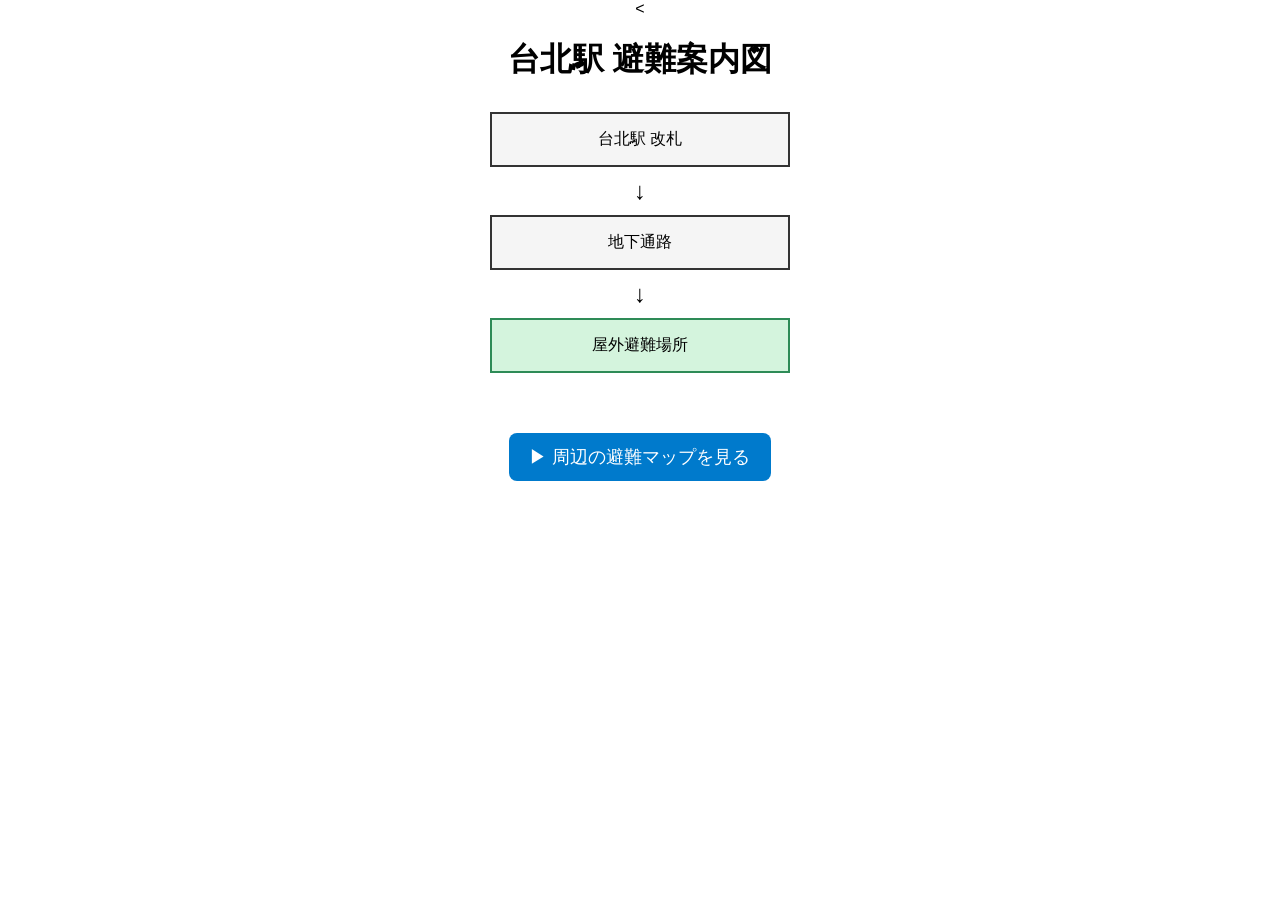
<file: index.html>
<!DOCTYPE html>
<<!DOCTYPE html>
<html lang="ja">
<head>
  <meta charset="UTF-8">
  <title>台北駅 避難案内図</title>
  <link rel="stylesheet" href="style.css">
</head>

<body>

  <header>
    <h1>台北駅 避難案内図</h1>
  </header>

  <!-- 避難案内の図 -->
  <main>
    <div class="map-diagram">
      <div class="box">台北駅 改札</div>
      <div class="arrow">↓</div>
      <div class="box">地下通路</div>
      <div class="arrow">↓</div>
      <div class="box safe">屋外避難場所</div>
    </div>
  </main>

  <!-- 周辺地図へのリンク -->
  <nav>
    <a href="map.html" class="map-link">▶ 周辺の避難マップを見る</a>
  </nav>

</body>
</html>
</file>
<file: style.css>
body {
  font-family: sans-serif;
  text-align: center;
  margin: 0;
  padding: 0;
}

h1 {
  margin: 20px 0;
}

/* 避難案内図 */
.map-diagram {
  width: 300px;
  margin: 30px auto;
}

.box {
  border: 2px solid #333;
  padding: 15px;
  margin: 10px 0;
  background: #f5f5f5;
}

.safe {
  background: #d4f4dd;
  border-color: #2e8b57;
}

.arrow {
  font-size: 24px;
}

/* リンク */
.map-link {
  display: inline-block;
  margin: 30px;
  padding: 12px 20px;
  background: #007acc;
  color: white;
  text-decoration: none;
  border-radius: 8px;
  font-size: 18px;
}

/* 地図 */
#map {
  width: 100%;
  height: 80vh;
}

.back {
  margin: 20px;
}


section {
  padding: 40px 20px;
}

.map-image {
  width: 90%;
  max-width: 900px;
}
</file>
